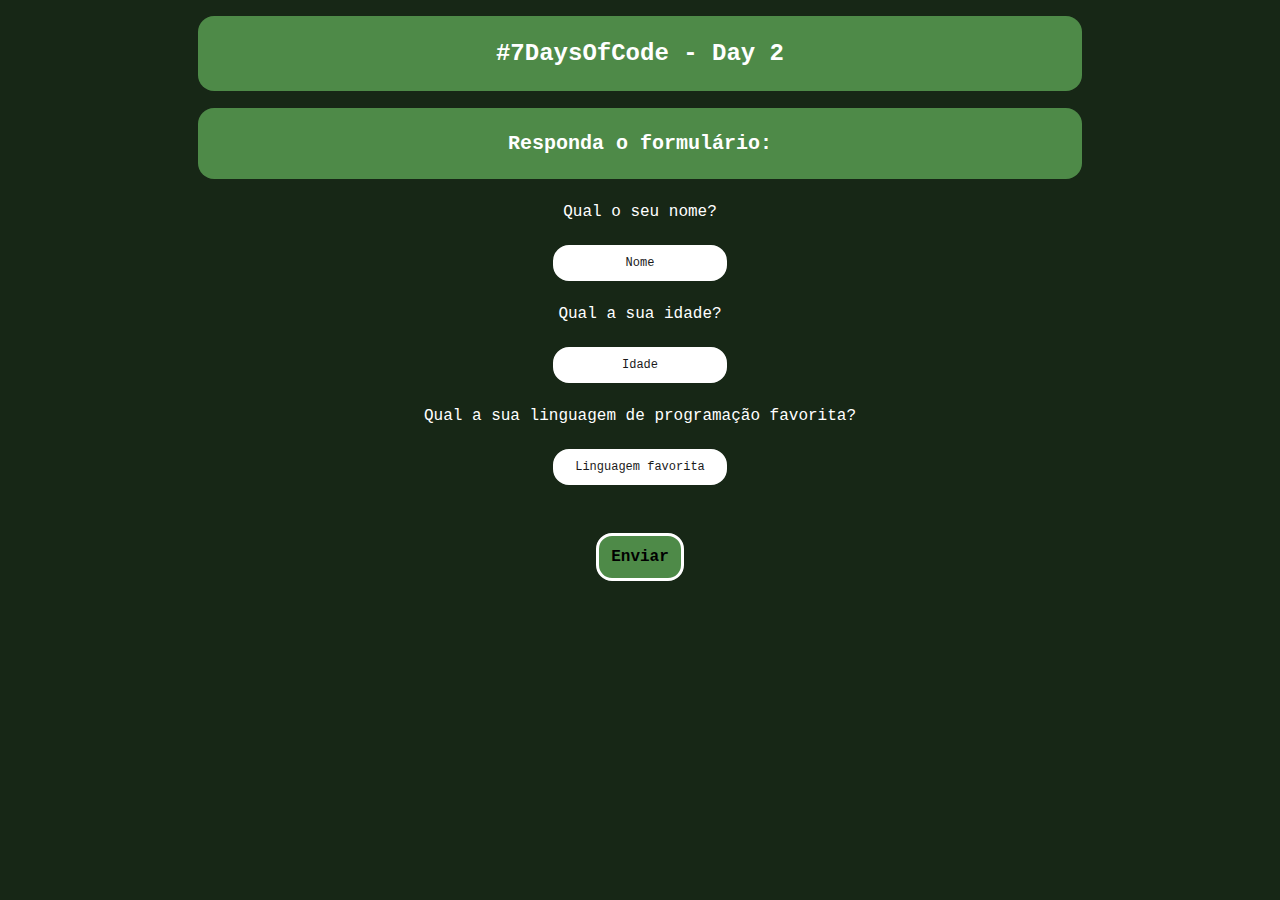
<file: day-2/index.html>
<!DOCTYPE html>
<html lang="pt-br">
<head>
    <meta charset="UTF-8">
    <meta name="viewport" content="width=device-width, initial-scale=1.0">
    <title>#7DaysOfCode - Day 2</title>
    <link rel="stylesheet" href="style.css">
</head>
<body>
    <h1 class="titulo">#7DaysOfCode - Day 2</h1>
    <h2 class="subtitulo">Responda o formulário:</h2>
    <div class="formulario">
        <label class="pergunta" for="nome">Qual o seu nome?</label>
        <input class="resposta" type="text" id="name" name="nome" placeholder="Nome">
        <label class="pergunta" for="idade">Qual a sua idade?</label>
        <input class="resposta" type="text" id="idade" name="idade" placeholder="Idade">
        <label class="pergunta" for="linguagem">Qual a sua linguagem de programação favorita?</label>
        <input class="resposta" type="text" id="linguagem" name="linguagem" placeholder="Linguagem favorita">
    </div>
    <div class="formulario__resultado">
        <button id="btnBVindas">Enviar</button>

        <p id="mensagem"></p>

        <h3 id="alternativas"></h3>

        <button id="btn1" hidden>Sim</button>
        <button id="btn2" hidden>Não</button>
        <p id="resposta"></p>
    </div>


    <script src="script.js"></script>
</body>
</html>
</file>
<file: day-2/style.css>
body {
    font-family: 'Courier New', Courier, monospace;
    background-color: rgb(23, 39, 22);
    color: #ffffff;
    box-sizing: border-box;
}

.formulario {
    display: flex;
    flex-direction: column;
    align-items: center;
    gap: 1rem;
}

.formulario__resultado {
    display: flex;
    flex-direction: column;
    align-items: center;
}

.titulo {
    font-family: 'Courier New', Courier, monospace;
    font-size: 1.5rem;
    font-weight: bold;
    text-align: center;
    padding: 1.5rem;
    background-color: rgb(78, 138, 72);
    border-radius: 1rem;
    margin-left: 15%;
    margin-right: 15%;
}

.subtitulo {
    font-family: 'Courier New', Courier, monospace;
    font-size: 1.25rem;
    font-weight: bold;
    text-align: center;
    padding: 1.5rem;
    background-color: rgb(78, 138, 72);
    border-radius: 1rem;
    margin-left: 15%;
    margin-right: 15%;
}

.pergunta {
    font-family: 'Courier New', Courier, monospace;
    font-size: 1rem;
    padding: 0.5rem;
}

.resposta {
    font-family: 'Courier New', Courier, monospace;
    font-size: 0.75rem;
    text-align: center;
    padding: 0.75rem;
    border: solid #ffffff;
    border-radius: 1rem;
    padding: 0.5rem;
}

.resposta::placeholder {
    color: #1a1a1a;
}

#btnBVindas {
    font-family: 'Courier New', Courier, monospace;
    font-size: 1rem;
    font-weight: bold;
    padding: 0.75rem;
    background-color: rgb(78, 138, 72);
    border: solid #ffffff;
    border-radius: 1rem;
    margin-top: 3rem;
}

#btnBVindas:hover {
    background-color: rgb(75, 56, 17);
    color: #ffffff;
    cursor: pointer;
}
</file>
